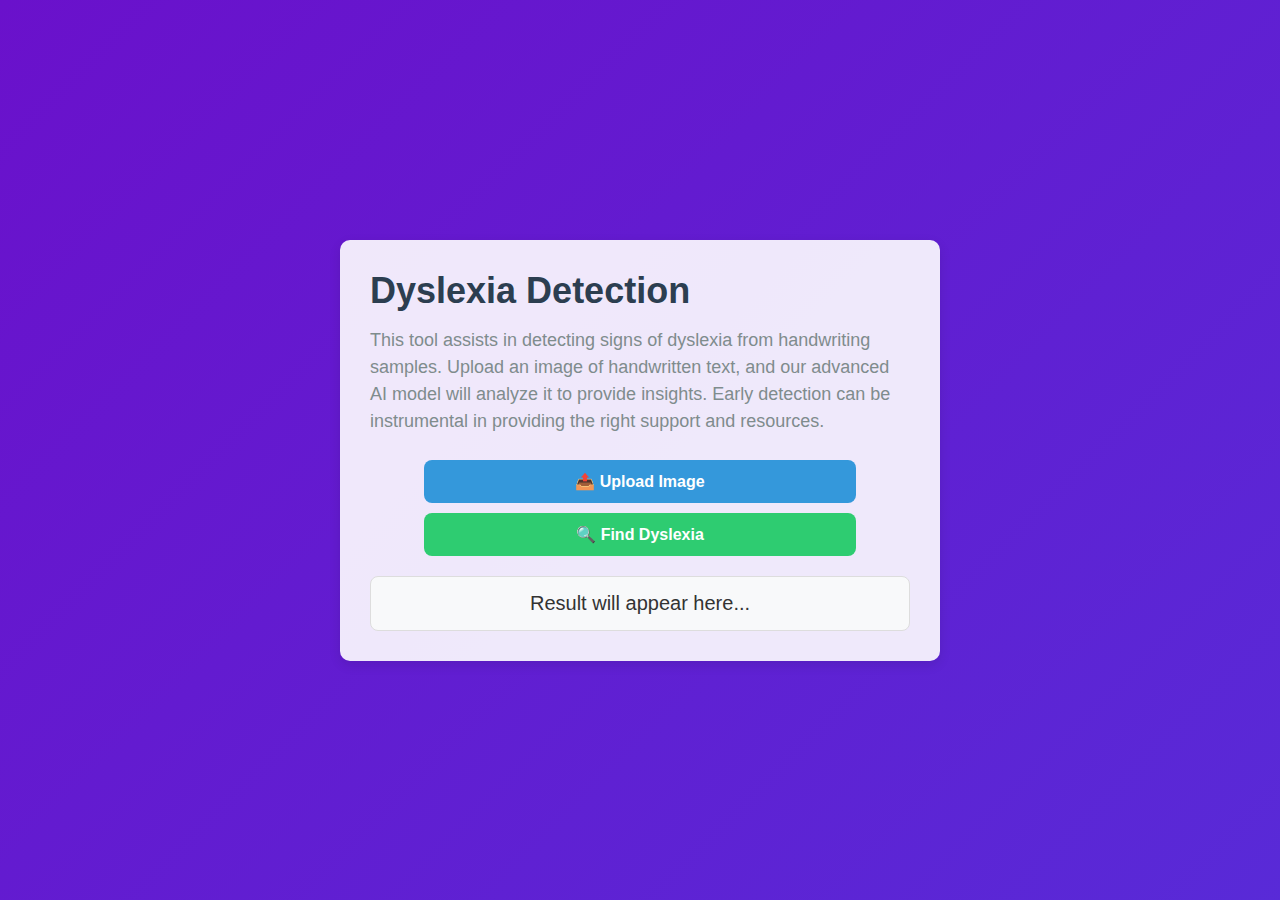
<file: dyslexia frontend/index.html>
<!DOCTYPE html>
<html lang="en">
<head>
    <meta charset="UTF-8">
    <meta name="viewport" content="width=device-width, initial-scale=1.0">
    <title>Dyslexia Detection</title>
    <link rel="stylesheet" href="styles.css">
</head>
<body>
    <div class="container background-animated">
        <div class="header">
            <h1>Dyslexia Detection</h1>
            <p>This tool assists in detecting signs of dyslexia from handwriting samples. 
               Upload an image of handwritten text, and our advanced AI model will analyze 
               it to provide insights. Early detection can be instrumental in providing 
               the right support and resources.</p>
        </div>
        
        <input type="file" id="upload" accept="image/*" hidden>
        
        <button id="uploadButton" onclick="triggerUpload()">📤 Upload Image</button>
        
        <button id="detectButton" onclick="findDyslexia()">🔍 Find Dyslexia</button>
        
        <div class="result-box" id="resultBox">
            <p id="resultText">Result will appear here...</p>
        </div>
        
        <div class="loader" id="loader"></div>
    </div>
    
    <script src="script.js"></script>
</body>
</html>
</file>
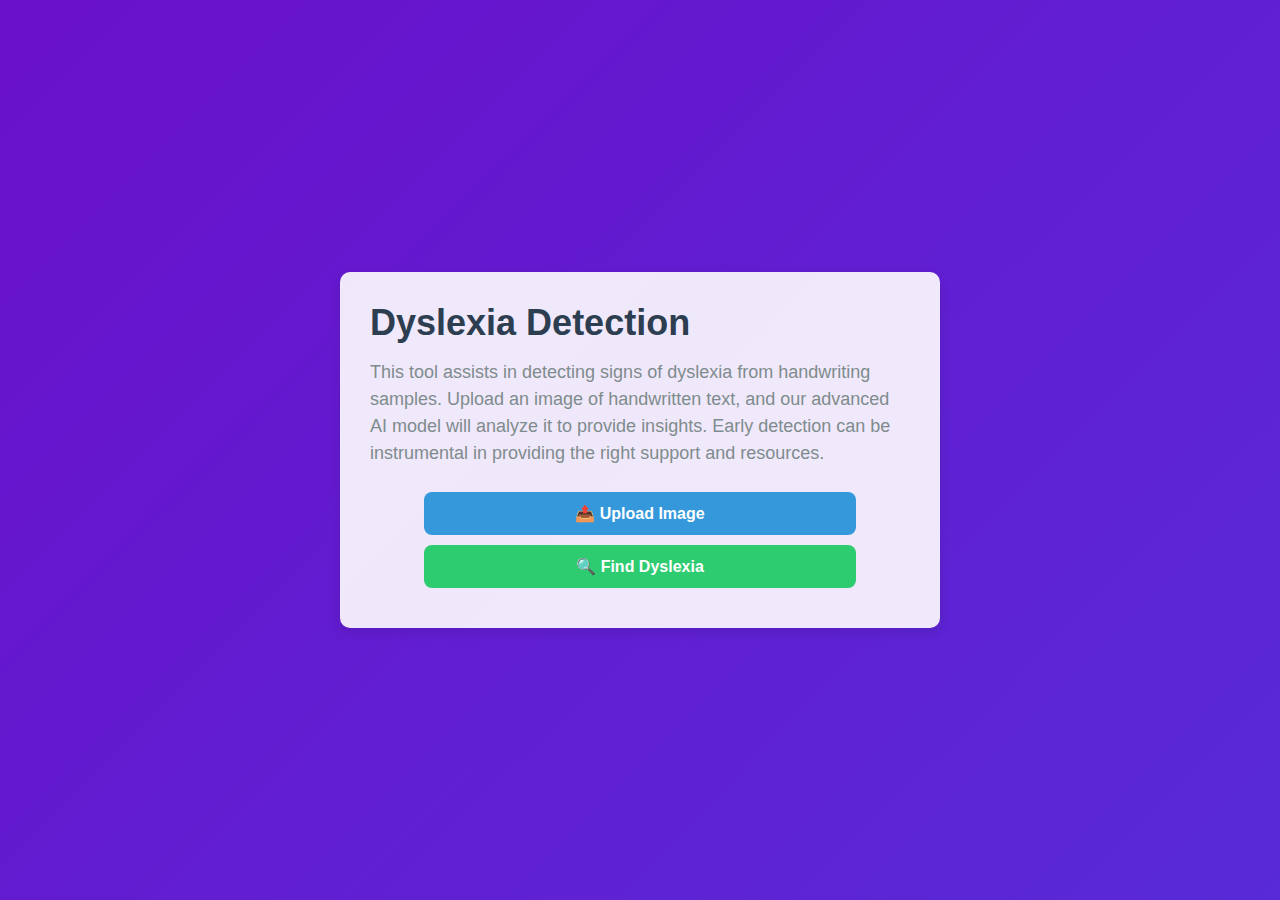
<file: app/templates/index.html>
<!DOCTYPE html>
<html lang="en">
<head>
    <meta charset="UTF-8">
    <meta name="viewport" content="width=device-width, initial-scale=1.0">
    <title>Dyslexia Detection</title>
    <style>
        * {
            box-sizing: border-box;
            margin: 0;
            padding: 0;
        }

        body, html {
            font-family: Arial, sans-serif;
            display: flex;
            justify-content: center;
            align-items: center;
            height: 100vh;
            width: 100vw;
            overflow: hidden;
            background: linear-gradient(135deg, #6a11cb, #2575fc);
            background-size: 400% 400%;
            animation: gradient-shift 10s ease infinite;
        }

        @keyframes gradient-shift {
            0% { background-position: 0% 50%; }
            50% { background-position: 100% 50%; }
            100% { background-position: 0% 50%; }
        }

        .container {
            max-width: 600px;
            width: 90%;
            padding: 30px;
            background-color: rgba(255, 255, 255, 0.9);
            border-radius: 10px;
            box-shadow: 0 4px 12px rgba(0, 0, 0, 0.1);
        }

        .header h1 {
            text-align: left;
            color: #2c3e50;
            font-size: 36px;
            margin-bottom: 15px;
        }

        .header p {
            text-align: left;
            color: #7f8c8d;
            font-size: 18px;
            margin-bottom: 25px;
            line-height: 1.5;
        }

        button {
            display: block;
            width: 80%;
            padding: 12px;
            font-size: 16px;
            font-weight: bold;
            cursor: pointer;
            border: none;
            border-radius: 8px;
            color: #ffffff;
            margin: 10px auto;
            transition: background-color 0.3s;
        }

        #uploadButton {
            background-color: #3498db;
        }

        #uploadButton:hover {
            background-color: #2980b9;
        }

        #detectButton {
            background-color: #2ecc71;
        }

        #detectButton:hover {
            background-color: #27ae60;
        }

        #downloadButton {
            background-color: #e67e22;
        }

        #downloadButton:hover {
            background-color: #d35400;
        }

        .result-box {
            margin-top: 20px;
            padding: 15px;
            border: 1px solid #ddd;
            border-radius: 8px;
            background-color: #f8f9fa;
            color: #333;
            text-align: center;
            font-size: 20px;
        }

        .loader {
            display: none;
            margin: 20px auto;
            border: 8px solid #f3f3f3;
            border-top: 8px solid #3498db;
            border-radius: 50%;
            width: 50px;
            height: 50px;
            animation: spin 1s linear infinite;
        }

        @keyframes spin {
            0% { transform: rotate(0deg); }
            100% { transform: rotate(360deg); }
        }

        @media (max-width: 600px) {
            .header h1 {
                font-size: 28px;
            }

            button {
                font-size: 14px;
                padding: 10px;
            }

            .result-box {
                font-size: 18px;
            }
        }
    </style>
</head>
<body>
    <div class="container">
        <div class="header">
            <h1>Dyslexia Detection</h1>
            <p>This tool assists in detecting signs of dyslexia from handwriting samples. 
               Upload an image of handwritten text, and our advanced AI model will analyze 
               it to provide insights. Early detection can be instrumental in providing 
               the right support and resources.</p>
        </div>
        
        <input type="file" id="upload" accept="image/*" hidden>
        
        <button id="uploadButton">📤 Upload Image</button>
        <button id="detectButton">🔍 Find Dyslexia</button>
        <button id="downloadButton" style="display: none;">📄 Download Report</button>
        
        <div id="resultBox" class="result-box" style="display: none;">
            <p id="resultText">Result will appear here.</p>
        </div>
        <div id="loader" class="loader"></div>
    </div>

    <script>
        let selectedFile = null;

        // Trigger file upload
        document.getElementById('uploadButton').addEventListener('click', () => {
            document.getElementById('upload').click();
        });

        // Store uploaded file
        document.getElementById('upload').addEventListener('change', function (event) {
            selectedFile = event.target.files[0];
            document.getElementById('resultText').innerText = `Image uploaded: ${selectedFile.name}`;
        });

        // Process dyslexia detection
        document.getElementById('detectButton').addEventListener('click', async () => {
            if (!selectedFile) {
                alert('Please upload an image first.');
                return;
            }

            const formData = new FormData();
            formData.append('file', selectedFile);

            showLoader();

            try {
                const response = await fetch('/upload', {
                    method: 'POST',
                    body: formData,
                });

                const result = await response.json();
                hideLoader();

                const resultText = document.getElementById('resultText');
                if (result.result === "Dyslexia Detected") {
                    resultText.style.color = 'red';
                    resultText.innerText = 'Dyslexia Detected';
                } else if (result.result === "Dyslexia Not Detected, Normal reports") {
                    resultText.style.color = 'green';
                    resultText.innerText = 'Dyslexia Not Detected';
                } else {
                    resultText.style.color = 'black';
                    resultText.innerText = `Result: ${result.result}`;
                }

                // Show download button if report is available
                document.getElementById('downloadButton').style.display = 'block';
            } catch (error) {
                console.error('Error:', error);
                hideLoader();
                document.getElementById('resultText').innerText = 'Error: Could not retrieve result.';
            }
        });

        // Download report
        document.getElementById('downloadButton').addEventListener('click', () => {
            window.location.href = '/download_report';
        });

        // Show loader and hide result box
        function showLoader() {
            document.getElementById('loader').style.display = 'block';
            document.getElementById('resultBox').style.display = 'none';
        }

        // Hide loader and show result box
        function hideLoader() {
            document.getElementById('loader').style.display = 'none';
            document.getElementById('resultBox').style.display = 'block';
        }
    </script>
</body>
</html>
</file>
<file: dyslexia frontend/styles.css>
* {
    box-sizing: border-box;
    margin: 0;
    padding: 0;
}

body, html {
    font-family: Arial, sans-serif;
    display: flex;
    justify-content: center;
    align-items: center;
    height: 100vh;
    width: 100vw;
    overflow: hidden;
    background: linear-gradient(135deg, #6a11cb, #2575fc); /* Gradient applied */
    background-size: 400% 400%;
    animation: gradient-shift 10s ease infinite;
}

@keyframes gradient-shift {
    0% { background-position: 0% 50%; }
    50% { background-position: 100% 50%; }
    100% { background-position: 0% 50%; }
}

.container {
    max-width: 600px;
    width: 90%;
    padding: 30px;
    background-color: rgba(255, 255, 255, 0.9); 
    border-radius: 10px;
    box-shadow: 0 4px 12px rgba(0, 0, 0, 0.1);
    animation: main-body-animation 6s ease-in-out infinite;
}

@keyframes main-body-animation {
    0%, 100% { transform: scale(1) rotate(0deg); }
    50% { transform: scale(1.03) rotate(1deg); }
}

.header h1 {
    text-align: left;
    color: #2c3e50;
    font-size: 36px;
    margin-bottom: 15px;
}

.header p {
    text-align: left;
    color: #7f8c8d;
    font-size: 18px;
    margin-bottom: 25px;
    line-height: 1.5;
}

button {
    display: block;
    width: 80%;
    padding: 12px;
    font-size: 16px;
    font-weight: bold;
    cursor: pointer;
    border: none;
    border-radius: 8px;
    color: #ffffff;
    margin: 10px auto;
    transition: background-color 0.3s;
}

#uploadButton {
    background-color: #3498db;
}

#uploadButton:hover {
    background-color: #2980b9;
}

#detectButton {
    background-color: #2ecc71;
}

#detectButton:hover {
    background-color: #27ae60;
}

.result-box {
    margin-top: 20px;
    padding: 15px;
    border: 1px solid #ddd;
    border-radius: 8px;
    background-color: #f8f9fa;
    color: #333;
    text-align: center;
    font-size: 20px;
}

.loader {
    display: none;
    margin: 20px auto;
    border: 8px solid #f3f3f3;
    border-top: 8px solid #3498db;
    border-radius: 50%;
    width: 50px;
    height: 50px;
    animation: spin 1s linear infinite;
}

@keyframes spin {
    0% { transform: rotate(0deg); }
    100% { transform: rotate(360deg); }
}

@media (max-width: 600px) {
    .header h1 {
        font-size: 28px;
    }

    button {
        font-size: 14px;
        padding: 10px;
    }

    .result-box {
        font-size: 18px;
    }
}
</file>
